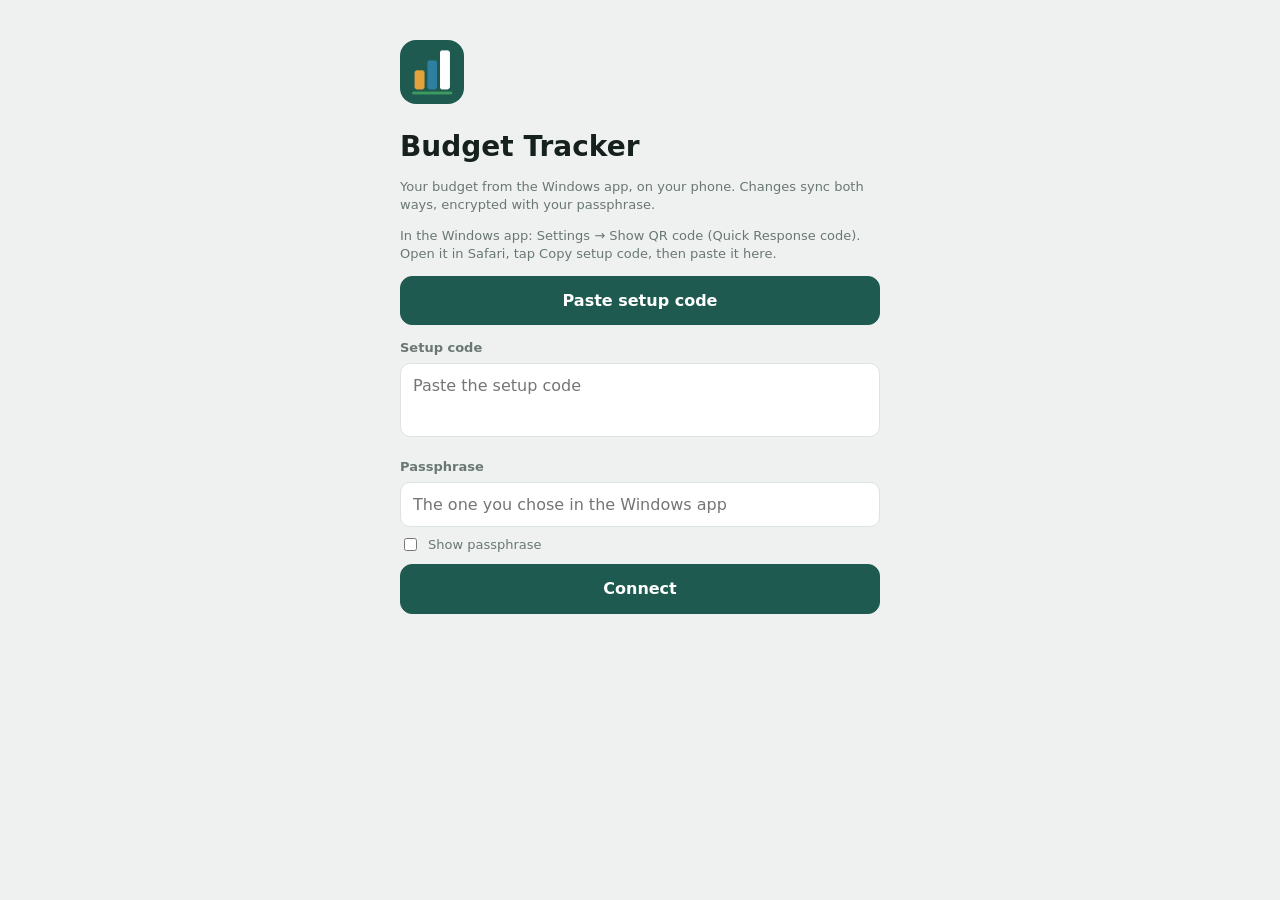
<file: index.html>
<!doctype html>
<html lang="en">
<head>
<meta charset="utf-8">
<meta name="viewport" content="width=device-width, initial-scale=1, minimum-scale=1, maximum-scale=1, user-scalable=no, viewport-fit=cover">
<meta name="apple-mobile-web-app-capable" content="yes">
<meta name="mobile-web-app-capable" content="yes">
<meta name="apple-mobile-web-app-status-bar-style" content="default">
<meta name="apple-mobile-web-app-title" content="Budget">
<meta name="theme-color" content="#EEF1F0">
<meta name="referrer" content="no-referrer">
<title>Budget</title>
<link rel="manifest" href="manifest.webmanifest">
<link rel="apple-touch-icon" href="icon-180.png">
<link rel="icon" href="icon-192.png">
<link rel="stylesheet" href="style.css">
</head>
<body>
<div id="app"></div>
<div id="sheet-root"></div>
<script src="core.js"></script>
<script src="app.js"></script>
</body>
</html>
</file>
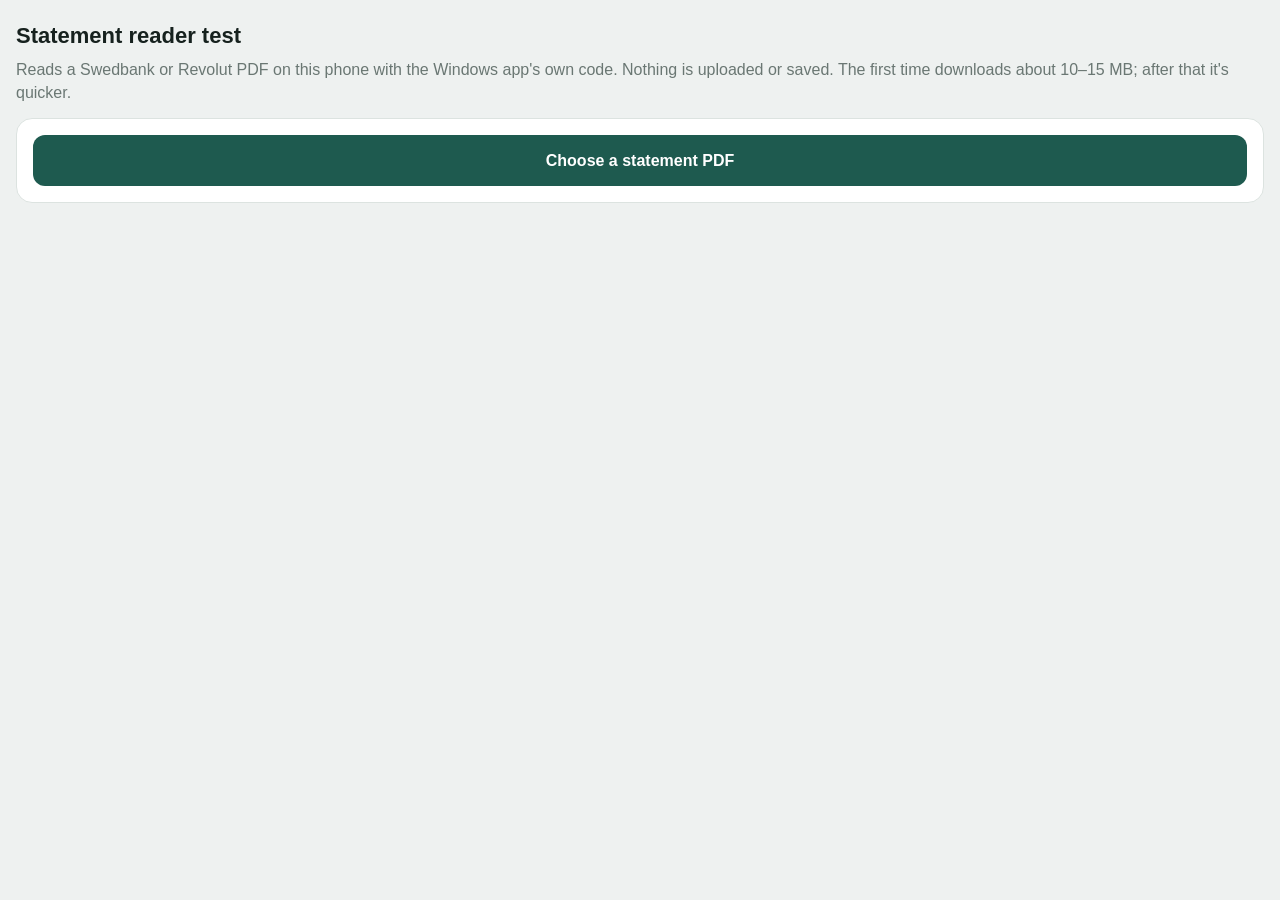
<file: pdftest.html>
<!doctype html>
<html lang="en">
<head>
<meta charset="utf-8">
<meta name="viewport" content="width=device-width, initial-scale=1, maximum-scale=1, user-scalable=no, viewport-fit=cover">
<title>Statement reader test</title>
<style>
  :root { --bg: #EEF1F0; --surface: #FFFFFF; --ink: #16211E; --muted: #6A7773; --line: #DCE3E0; --spruce: #1E5A4F;
          --neg: #C0392B; --pos: #3E9B5F; }
  @media (prefers-color-scheme: dark) {
    :root { --bg: #111715; --surface: #1A2220; --ink: #E7EEEB; --muted: #94A39E; --line: #2A3532; --spruce: #5FB39F; }
  }
  * { box-sizing: border-box; }
  body { margin: 0; background: var(--bg); color: var(--ink); font: 16px/1.45 -apple-system, "Segoe UI", sans-serif;
         padding: calc(env(safe-area-inset-top) + 16px) 16px calc(env(safe-area-inset-bottom) + 24px); }
  h1 { font-size: 22px; margin: 4px 0 6px; }
  p { margin: 0 0 14px; color: var(--muted); }
  .card { background: var(--surface); border: 1px solid var(--line); border-radius: 16px; padding: 16px; margin: 0 0 14px; }
  button { width: 100%; font: inherit; font-weight: 600; color: #fff; background: var(--spruce); border: 0;
           border-radius: 12px; padding: 14px; }
  button:disabled { opacity: .5; }
  .row { display: flex; justify-content: space-between; gap: 12px; padding: 7px 0; border-top: 1px solid var(--line); }
  .row:first-child { border-top: 0; }
  .row span:first-child { color: var(--muted); }
  .ok { color: var(--pos); font-weight: 600; } .bad { color: var(--neg); font-weight: 600; }
  .tx { display: grid; grid-template-columns: 58px 1fr auto; gap: 8px; padding: 6px 0; border-top: 1px solid var(--line);
        font-size: 14px; }
  .tx .p { overflow: hidden; text-overflow: ellipsis; white-space: nowrap; }
  .tx .a { font-variant-numeric: tabular-nums; }
  #log { font-size: 14px; color: var(--muted); white-space: pre-wrap; }
</style>
</head>
<body>
<h1>Statement reader test</h1>
<p>Reads a Swedbank or Revolut PDF on this phone with the Windows app's own code. Nothing is uploaded or saved.
The first time downloads about 10–15 MB; after that it's quicker.</p>
<div class="card"><button id="pick">Choose a statement PDF</button></div>
<div class="card" id="status" hidden><div id="log"></div></div>
<div class="card" id="result" hidden></div>
<div class="card" id="rows" hidden></div>
<script>
"use strict";
const $ = id => document.getElementById(id);
const esc = s => String(s).replace(/[&<>"]/g, c => ({ "&": "&amp;", "<": "&lt;", ">": "&gt;", '"': "&quot;" }[c]));
const money = v => (v < 0 ? "−" : "+") + "€" + Math.abs(v).toFixed(2);
let worker = null, started = 0;

function log(text) { $("status").hidden = false; $("log").textContent += text + "\n"; }

$("pick").onclick = () => {
  const input = document.createElement("input");
  input.type = "file"; input.accept = "application/pdf,.pdf"; input.style.display = "none";
  document.body.appendChild(input);
  input.onchange = async () => {
    const f = input.files[0]; input.remove();
    if (!f) return;
    $("pick").disabled = true; $("result").hidden = $("rows").hidden = true; $("log").textContent = "";
    log(`${f.name}, ${(f.size / 1024).toFixed(0)} KB`);
    started = performance.now();
    worker = worker || new Worker("pyworker.js");
    const data = await f.arrayBuffer();
    worker.onmessage = e => {
      const m = e.data;
      if (m.progress) { log(`${((performance.now() - started) / 1000).toFixed(1)} s  ${m.progress}`); return; }
      $("pick").disabled = false;
      if (m.error) { log("Error: " + m.error); return; }
      const r = m.result, total = (performance.now() - started) / 1000;
      log(`${total.toFixed(1)} s  done`);
      const sum = r.txns.reduce((s, t) => s + t.a, 0);
      $("result").hidden = false;
      $("result").innerHTML = [
        ["Bank", esc(r.bank)], ["Payments read", r.txns.length],
        ["Checked against the statement's totals", r.ok === true ? "<span class='ok'>adds up ✓</span>"
          : r.ok === false ? `<span class='bad'>doesn't add up</span>` : "no totals printed"],
        ["Total of the payments", money(sum)],
        ["Python start", r.bootSeconds ? r.bootSeconds.toFixed(1) + " s" : "already running"],
        ["Reading the PDF", r.readSeconds.toFixed(1) + " s"], ["Pyodide version", esc(r.version)],
      ].map(([k, v]) => `<div class="row"><span>${k}</span><span>${v}</span></div>`).join("")
        + (r.ok === false ? `<p style="margin:8px 0 0">${esc(r.why)}</p>` : "")
        + (r.warnings.length ? `<p style="margin:8px 0 0">${esc(r.warnings.join("; "))}</p>` : "");
      $("rows").hidden = !r.txns.length;
      $("rows").innerHTML = r.txns.slice(0, 20).map(t =>
        `<div class="tx"><span>${esc(t.d.slice(5))}</span><span class="p">${esc(t.p)}</span>` +
        `<span class="a">${money(t.a)}</span></div>`).join("") +
        (r.txns.length > 20 ? `<p style="margin:8px 0 0">…and ${r.txns.length - 20} more</p>` : "");
    };
    worker.onerror = e => { $("pick").disabled = false; log("Error: " + (e.message || "the reader stopped")); };
    worker.postMessage({ id: 1, name: f.name, data }, [data]);
  };
  input.click();
};
</script>
</body>
</html>
</file>
<file: style.css>
/* Budget Tracker (iPhone) - same colours and shapes as the Windows app */
:root {
  --bg: #EEF1F0; --surface: #FFFFFF; --ink: #16211E; --muted: #6A7773; --line: #DCE3E0;
  --spruce: #1E5A4F; --spruce-dark: #174A41; --tint: #E3F0EC; --soft: #F4F8F6;
  --spent: #E3A33B; --saved: #2F7FA0; --invested: #7A5CC0; --left: #3E9B5F; --neg: #C0392B;
  --other: #B7C2BE; --track: #E9EEEC;
  --safe-top: env(safe-area-inset-top, 0px); --safe-bottom: env(safe-area-inset-bottom, 0px);
}
* { box-sizing: border-box; -webkit-tap-highlight-color: transparent; touch-action: pan-x pan-y; }
html { -webkit-text-size-adjust: 100%; text-size-adjust: 100%; }
html, body { margin: 0; background: var(--bg); color: var(--ink);
  font: 16px/1.35 -apple-system, BlinkMacSystemFont, "SF Pro Text", "Segoe UI", system-ui, sans-serif; }
body { overscroll-behavior-y: contain; }
body.paged { overflow: hidden; height: 100vh; height: 100dvh; }

/* two pages side by side: swipe left for Wealth */
.pages { display: flex; height: 100vh; height: 100dvh; overflow-x: auto; overflow-y: hidden; scroll-snap-type: x mandatory;
  scrollbar-width: none; overscroll-behavior-x: contain; }
.pages::-webkit-scrollbar { display: none; }
.page { flex: 0 0 100%; width: 100%; height: 100%; overflow-y: auto; overflow-x: hidden; scroll-snap-align: start;
  scroll-snap-stop: always; padding-bottom: calc(96px + var(--safe-bottom)); overscroll-behavior-y: contain; }
.tabs { display: flex; gap: 22px; margin: 0 2px 6px; }
.tabs button { background: none; border: 0; padding: 4px 0; font-size: 15px; font-weight: 650; color: var(--muted);
  border-bottom: 2px solid transparent; }
.tabs button.on { color: var(--spruce); border-bottom-color: var(--spruce); }
.fab.hidden { display: none; }
.mid { font-size: 20px; font-weight: 700; } .mid.pos, .postext { color: var(--left); } .mid.neg, .negtext { color: var(--neg); }
.chart { width: 100%; height: auto; display: block; }
.chart text { font-size: 10px; fill: var(--muted); font-family: inherit; }
.acct { display: flex; align-items: center; gap: 12px; padding: 11px 0; border-top: 1px solid var(--line); }
.acct:first-of-type { border-top: 0; }
.acct i { width: 12px; height: 12px; border-radius: 6px; flex: none; }
.acct .main { flex: 1; min-width: 0; } .acct .place { font-size: 16px; } .acct .sub { font-size: 13px; color: var(--muted); }
.acct .sub.postext { color: var(--left); } .acct .sub.negtext { color: var(--neg); }
.acct .amt { font-weight: 600; font-size: 16px; }
.acct[data-act] { cursor: pointer; }
.acct .edit { font-size: 12px; font-weight: 600; color: var(--spruce); background: var(--tint); border-radius: 6px;
  padding: 1px 7px; margin-left: 6px; vertical-align: 2px; }
button { font: inherit; color: inherit; cursor: pointer; }
input, textarea { font: inherit; color: var(--ink); }

/* header */
.top { position: sticky; top: 0; z-index: 5; background: var(--bg); padding: calc(10px + var(--safe-top)) 16px 10px; }
.top-row { display: flex; align-items: center; gap: 2px; }
.nav { background: none; border: 0; font-size: 30px; line-height: 1; padding: 2px 10px 6px; color: var(--ink); }
.nav:disabled { color: #CDD6D3; }
.title { background: none; border: 0; font-size: 22px; font-weight: 650; padding: 4px 6px; flex: 0 1 auto;
  white-space: nowrap; overflow: hidden; text-overflow: ellipsis; }
.title:active { color: var(--spruce); }
.spacer { flex: 1; }
.syncpill { display: flex; align-items: center; gap: 6px; background: var(--surface); border: 1px solid var(--line);
  border-radius: 999px; padding: 6px 11px; font-size: 13px; color: var(--muted); white-space: nowrap; flex: none; }
.dot { width: 8px; height: 8px; border-radius: 50%; background: var(--other); }
.dot.ok { background: var(--left); } .dot.wait { background: var(--spent); } .dot.bad { background: var(--neg); }
.dot.busy { background: var(--spruce); animation: pulse 1s infinite alternate; }
@keyframes pulse { from { opacity: .3; } to { opacity: 1; } }

/* segmented control */
.seg { display: flex; margin-top: 10px; }
.seg button { flex: 1; background: var(--surface); color: var(--muted); border: 1px solid var(--line); padding: 8px 0; }
.seg button:first-child { border-radius: 10px 0 0 10px; }
.seg button:last-child { border-radius: 0 10px 10px 0; border-left: 0; }
.seg button.on { background: var(--spruce); border-color: var(--spruce); color: #fff; font-weight: 600; }

main { padding: 4px 16px 0; display: flex; flex-direction: column; gap: 14px; }
.card { background: var(--surface); border: 1px solid var(--line); border-radius: 18px; padding: 18px; }
.card h2 { font-size: 17px; margin: 0 0 12px; font-weight: 650; display: flex; align-items: center; gap: 8px; }
.card h2 .hint { font-size: 13px; color: var(--muted); font-weight: 400; margin-left: auto; }

/* hero */
.hero-row { display: flex; justify-content: space-between; gap: 12px; }
.cap { font-size: 13px; color: var(--muted); }
.big { font-size: 26px; font-weight: 700; letter-spacing: -.3px; }
.big.pos { color: var(--left); } .big.neg { color: var(--neg); }
.flow { display: flex; height: 16px; border-radius: 8px; overflow: hidden; background: var(--track); margin: 14px 0 12px; gap: 3px; }
.flow span { display: block; height: 100%; }
.legend { display: grid; grid-template-columns: 1fr 1fr; gap: 8px 14px; }
.legend div { display: flex; align-items: center; gap: 8px; font-size: 14px; }
.legend i { width: 10px; height: 10px; border-radius: 5px; flex: none; }
.legend b { margin-left: auto; font-weight: 600; }

/* spending by category */
.catrow { display: grid; grid-template-columns: 122px 1fr auto; align-items: center; gap: 10px; padding: 8px 8px;
  margin: 0 -8px; border-radius: 10px; }
.catrow:active, .catrow.on { background: #EEF4F1; }
.catrow .name { font-size: 15px; white-space: nowrap; overflow: hidden; text-overflow: ellipsis; }
.bar { height: 8px; border-radius: 4px; background: var(--track); overflow: hidden; }
.bar span { display: block; height: 100%; border-radius: 4px; background: var(--spent); }
.catrow .amt { font-weight: 600; font-size: 15px; text-align: right; min-width: 78px; }
.empty { color: var(--muted); font-size: 15px; padding: 6px 0; }

/* payments */
.search { display: flex; gap: 8px; margin-bottom: 8px; }
.search input { flex: 1; min-width: 0; background: var(--soft); border: 1px solid var(--line); border-radius: 10px;
  padding: 9px 12px; font-size: 16px; }
.search input:focus { outline: none; border-color: var(--spruce); background: #fff; }
.filter { display: inline-flex; align-items: center; gap: 6px; background: var(--tint); color: var(--spruce);
  border: 0; border-radius: 999px; padding: 5px 12px; font-size: 14px; margin-bottom: 6px; }
.pay { display: flex; align-items: center; gap: 12px; padding: 11px 0; border-top: 1px solid var(--line); }
.pay:first-of-type { border-top: 0; }
.pay .main { flex: 1; min-width: 0; }
.pay .place { font-size: 16px; white-space: nowrap; overflow: hidden; text-overflow: ellipsis; }
.pay .sub { font-size: 13px; color: var(--muted); white-space: nowrap; overflow: hidden; text-overflow: ellipsis; }
.pay .amt { font-weight: 600; font-size: 16px; white-space: nowrap; }
.pay .amt.pos { color: var(--left); }
.pay.transfer .amt, .pay.transfer .place { color: #A9B4B0; }
.tag { display: inline-block; font-size: 11px; font-weight: 600; color: var(--spruce); background: var(--tint);
  border-radius: 6px; padding: 1px 6px; margin-left: 6px; vertical-align: 2px; }
.tag.wait { color: #8A5A10; background: #FBEFD9; }
.more { width: 100%; background: none; border: 0; color: var(--spruce); padding: 12px 0 2px; font-weight: 600; }

.fab { position: fixed; right: 18px; bottom: calc(18px + var(--safe-bottom)); z-index: 6; background: var(--spruce);
  color: #fff; border: 0; border-radius: 999px; padding: 15px 22px; font-weight: 650; font-size: 16px;
  box-shadow: 0 6px 20px rgba(30, 90, 79, .35); }
.fab:active { background: var(--spruce-dark); }
.fabs { position: fixed; right: 18px; bottom: calc(18px + var(--safe-bottom)); z-index: 6; display: flex; gap: 10px; }
.fabs.hidden { display: none; }
.fabs .fab { position: static; }
.fab.light { background: var(--surface); color: var(--spruce); border: 1px solid var(--line); box-shadow: 0 6px 20px rgba(22, 33, 30, .18); }
.fab.light:active { background: var(--line); }
.stmt { display: flex; align-items: center; gap: 12px; width: 100%; background: none; border: 0; border-top: 1px solid var(--line);
  padding: 11px 0; color: inherit; font: inherit; text-align: left; }
.stmt:first-of-type { border-top: 0; }
.stmt .ico { flex: none; font-size: 10px; font-weight: 700; color: #fff; background: var(--neg); border-radius: 5px; padding: 4px 5px; }
.stmt .nm { flex: 1; min-width: 0; overflow: hidden; text-overflow: ellipsis; white-space: nowrap; }
.stmt .nm .sub { display: block; font-size: 13px; color: var(--muted); }
#readstep { color: var(--muted); }

/* bottom sheets (the phone's pop-up windows - one style for all) */
.backdrop { position: fixed; inset: 0; z-index: 20; background: rgba(22, 33, 30, .35); display: flex; align-items: flex-end;
  animation: fade .15s ease-out; }
.sheet { width: 100%; max-height: 92vh; overflow-y: auto; background: var(--surface); border-radius: 22px 22px 0 0;
  padding: 10px 20px calc(20px + var(--safe-bottom)); animation: rise .2s ease-out; }
.grip { width: 38px; height: 5px; border-radius: 3px; background: var(--line); margin: 0 auto 12px; }
.sheet h3 { font-size: 20px; margin: 0 0 4px; font-weight: 700; }
.sheet .subtitle { color: var(--muted); font-size: 14px; margin: 0 0 16px; }
.sheet .info { background: var(--soft); border: 1px solid #E3EAE7; border-radius: 12px; padding: 12px 14px; margin-bottom: 16px; }
.sheet .info .big { font-size: 22px; }
.sheet .info .desc { color: var(--muted); font-size: 13px; margin-top: 4px; word-break: break-word; }
@keyframes rise { from { transform: translateY(40px); opacity: .6; } to { transform: none; opacity: 1; } }
@keyframes fade { from { opacity: 0; } to { opacity: 1; } }

.field { margin-bottom: 16px; }
.label { display: block; font-size: 13px; font-weight: 600; color: var(--muted); margin-bottom: 6px; }
.help { font-size: 13px; color: var(--muted); margin-top: 6px; }
.input { width: 100%; background: var(--surface); border: 1px solid var(--line); border-radius: 10px; padding: 11px 12px;
  font-size: 16px; -webkit-appearance: none; appearance: none; }
.input:focus { outline: none; border-color: var(--spruce); }
textarea.input { min-height: 74px; resize: none; }
.row2 { display: grid; grid-template-columns: 1fr 1fr; gap: 12px; }

.group { font-size: 13px; font-weight: 600; color: var(--muted); margin: 4px 0 8px; }
.chips { display: flex; flex-wrap: wrap; gap: 8px; margin-bottom: 14px; }
.chip { background: #F3F6F5; border: 1px solid var(--line); border-radius: 999px; padding: 8px 14px; font-size: 15px; }
.chip.on { background: var(--spruce); border-color: var(--spruce); color: #fff; }

.buttons { display: flex; gap: 10px; margin-top: 8px; }
.sheet .buttons.stick { position: sticky; bottom: calc(-20px - var(--safe-bottom)); background: var(--surface);
  padding: 12px 0 calc(20px + var(--safe-bottom)); margin-bottom: calc(-20px - var(--safe-bottom)); }
.btn { flex: 1; background: var(--surface); border: 1px solid var(--line); border-radius: 12px; padding: 13px 0;
  font-size: 16px; font-weight: 600; }
.btn.primary { background: var(--spruce); border-color: var(--spruce); color: #fff; }
.btn.primary:disabled { background: #A9C4BD; border-color: #A9C4BD; }
.btn.danger { color: var(--neg); border-color: #E8B4AD; }
.error { color: var(--neg); font-size: 14px; margin: -6px 0 12px; }

/* month picker - same as the Windows app */
.ynav { display: flex; align-items: center; margin: 4px 0 14px; }
.ynav button { background: none; border: 0; font-size: 26px; padding: 0 16px 4px; border-radius: 10px; }
.ynav button:disabled { color: #CDD6D3; }
.ynav span { flex: 1; text-align: center; font-size: 19px; font-weight: 650; }
.mgrid { display: grid; grid-template-columns: repeat(4, 1fr); gap: 8px; margin-bottom: 10px; }
.mcell { background: none; border: 1px solid transparent; border-radius: 10px; padding: 12px 0; font-size: 16px; }
.mcell:disabled { color: #C3CCC9; }
.mcell.on { background: var(--spruce); color: #fff; }

/* setup */
.setup { padding: calc(40px + var(--safe-top)) 20px 30px; max-width: 520px; margin: 0 auto; }
.setup .logo { width: 64px; height: 64px; border-radius: 16px; margin-bottom: 18px; }
.setup h1 { font-size: 28px; margin: 0 0 8px; }
.setup ol { padding-left: 20px; color: var(--ink); } .setup li { margin-bottom: 6px; }
.toast { position: fixed; left: 50%; top: calc(64px + var(--safe-top)); transform: translateX(-50%); z-index: 30;
  background: var(--ink); color: #fff; border-radius: 12px; padding: 10px 16px; font-size: 14px; max-width: 90vw; }
</file>
